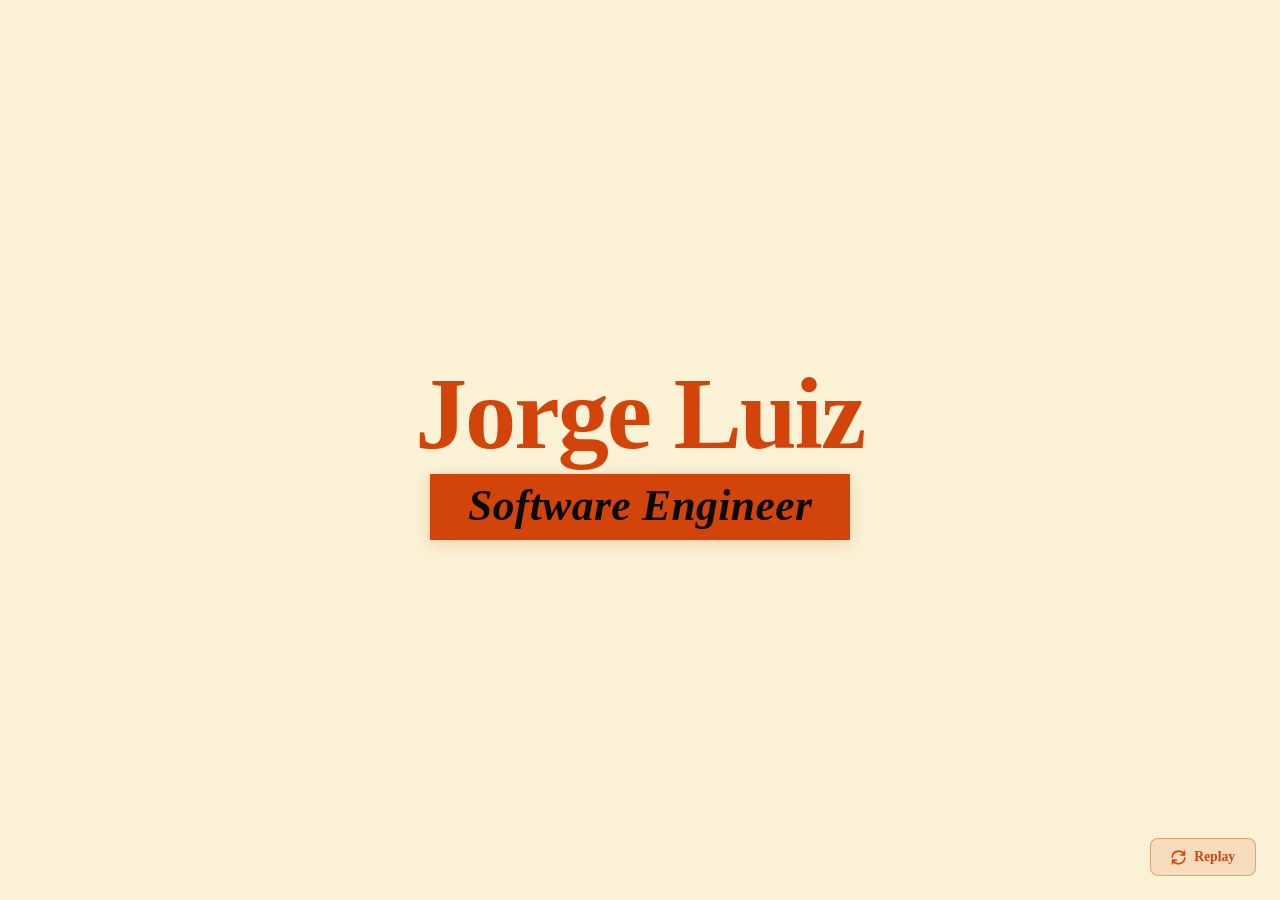
<file: conjunto_animação/index.html>
<!DOCTYPE html>
<html lang="pt-BR">
<head>
  <meta charset="UTF-8" />
  <meta name="viewport" content="width=device-width, initial-scale=1.0" />
  <title>Conjunto de Animações: Split Curtain & 3D Flip</title>
  <link rel="preconnect" href="https://fonts.googleapis.com">
  <link rel="preconnect" href="https://fonts.gstatic.com" crossorigin>
  <link href="https://fonts.googleapis.com/css2?family=Fraunces:ital,opsz,wght@0,9..144,700;0,9..144,900;1,9..144,700;1,9..144,900&family=Playfair+Display:ital,wght@0,700;1,700;1,900&family=Plus+Jakarta+Sans:wght@400;600;700;800&display=swap" rel="stylesheet">
  <link rel="stylesheet" href="style.css" />
</head>
<body>

  <!-- ─── Fundo da página revelado após o flip ─── -->
  <div class="portfolio-bg" id="portfolioBg">
    <div class="portfolio-content">
      <h1 class="portfolio-name">Jorge Luiz</h1>
      <div class="portfolio-role">
        <span>Software Engineer</span>
      </div>
    </div>
  </div>

  <!-- ─── Container das colunas com cortina e flip 3D ─── -->
  <div id="app"></div>

  <!-- ─── Botão Replay ─── -->
  <button id="replayBtn" class="btn-replay" aria-label="Reiniciar Animação">
    <svg width="15" height="15" viewBox="0 0 24 24" fill="none" stroke="currentColor" stroke-width="2.5" stroke-linecap="round" stroke-linejoin="round">
      <path d="M21.5 2v6h-6M2.5 22v-6h6M2 11.5a10 10 0 0 1 18.8-4.3M22 12.5a10 10 0 0 1-18.8 4.2"/>
    </svg>
    Replay
  </button>

  <script src="script.js"></script>
</body>
</html>
</file>
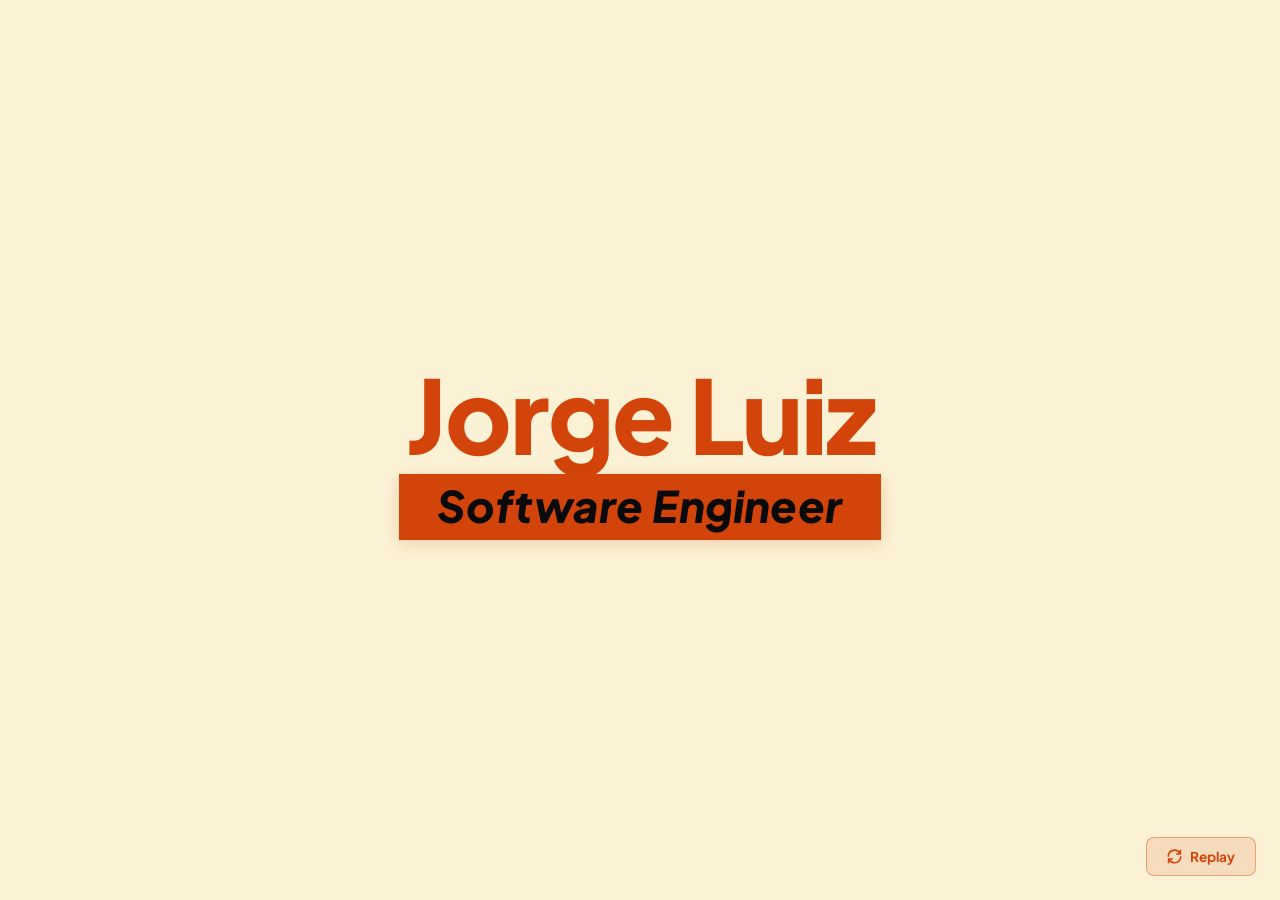
<file: flip_panel/index.html>
<!DOCTYPE html>
<html lang="pt-BR">
<head>
  <meta charset="UTF-8" />
  <meta name="viewport" content="width=device-width, initial-scale=1.0" />
  <title>Flip Panel: 3D Persianas Animation</title>
  <link rel="preconnect" href="https://fonts.googleapis.com">
  <link rel="preconnect" href="https://fonts.gstatic.com" crossorigin>
  <link href="https://fonts.googleapis.com/css2?family=Plus+Jakarta+Sans:wght@400;600;700;800&display=swap" rel="stylesheet">
  <link rel="stylesheet" href="style.css" />
</head>
<body>

  <!-- Fundo estático de destino (revelado ao final do flip) -->
  <div class="portfolio-bg" id="portfolioBg">
    <div class="portfolio-content">
      <h1 class="portfolio-name">Jorge Luiz</h1>
      <div class="portfolio-role">
        <span>Software Engineer</span>
      </div>
    </div>
  </div>

  <!-- Container onde as colunas 3D são injetadas -->
  <div id="container" class="container"></div>

  <!-- Botão para testar/reiniciar a animação -->
  <button id="replayBtn" class="btn-replay" aria-label="Reiniciar Animação">
    <svg width="15" height="15" viewBox="0 0 24 24" fill="none" stroke="currentColor" stroke-width="2.5" stroke-linecap="round" stroke-linejoin="round">
      <path d="M21.5 2v6h-6M2.5 22v-6h6M2 11.5a10 10 0 0 1 18.8-4.3M22 12.5a10 10 0 0 1-18.8 4.2"/>
    </svg>
    Replay
  </button>

  <script src="script.js"></script>
</body>
</html>
</file>
<file: conjunto_animação/style.css>
* {
  margin: 0;
  padding: 0;
  box-sizing: border-box;
}

:root {
  --color-cream-light: #fbf2d5;
  --color-cream-dark: #edd4aa;
  --color-peach: #fba966;
  --color-orange: #d2440a;
  --color-orange-dark: #c83b0a;
  --color-dark: #0a0a0a;
}

body {
  height: 100vh;
  width: 100vw;
  overflow: hidden;
  background-color: var(--color-cream-light);
}

/* ─────────────────────────────────────────────────────────────────
   CAMADA 1: Fundo — Página de destino (Portfólio)
   - O conteúdo começa invisível (opacity: 0) para não vazar no 3D
   - Torna-se visível ao fim da animação do flip
───────────────────────────────────────────────────────────────── */

.portfolio-bg {
  position: fixed;
  inset: 0;
  width: 100vw;
  height: 100vh;
  background-color: var(--color-cream-light);
  display: flex;
  justify-content: center;
  align-items: center;
  z-index: 1;
}

.portfolio-content {
  width: 100vw;
  height: 100vh;
  display: flex;
  flex-direction: column;
  justify-content: center;
  align-items: center;
  text-align: center;
  user-select: none;
}

.portfolio-bg .portfolio-content {
  opacity: 0;
  transition: opacity 0.3s ease;
}

.portfolio-bg .portfolio-content.visible {
  opacity: 1;
}

.portfolio-name {
  font-size: clamp(3.2rem, 8vw, 7.5rem);
  font-weight: 900;
  font-style: normal;
  color: var(--color-orange);
  letter-spacing: -0.02em;
  line-height: 1.05;
  margin-bottom: 6px;
}

.portfolio-role {
  background-color: var(--color-orange);
  padding: 10px 38px 12px;
  display: inline-block;
  box-shadow: 0 4px 16px rgba(210, 68, 10, 0.2);
}

.portfolio-role span {
  font-size: clamp(1.5rem, 3.4vw, 2.8rem);
  font-weight: 900;
  font-style: italic;
  color: var(--color-dark);
  letter-spacing: 0.01em;
  line-height: 1;
}

/* ─────────────────────────────────────────────────────────────────
   CAMADA 2: O Overlay 3D em Colunas Verticais
───────────────────────────────────────────────────────────────── */
#app {
  position: fixed;
  inset: 0;
  width: 100vw;
  height: 100vh;
  display: flex;
  flex-direction: row;
  z-index: 10;
  pointer-events: none;
}

/* Wrapper de cada coluna com perspectiva individual (estilo persianas uniforme) */
.col-wrapper {
  flex: 1;
  height: 100%;
  position: relative;
  perspective: 1200px;
  margin-right: -1px; /* Evita frestas de subpixel */
}

/* ─────────────────────────────────────────────────────────────────
   O CARD 3D
   - Rotação 3D no eixo Y (rotateY)
───────────────────────────────────────────────────────────────── */
.card {
  width: 100%;
  height: 100%;
  position: relative;
  transform-style: preserve-3d;
  will-change: transform;
}

/* ─── Faces do Card ──────────────────────────────────────────────
   - backface-visibility: hidden garante que a face oposta fique invisível
   - overflow: hidden corta a fatia do conteúdo da Face B perfeitamente
─────────────────────────────────────────────────────────────────*/
.card-face {
  position: absolute;
  inset: 0;
  width: 100%;
  height: 100%;
  backface-visibility: hidden;
  -webkit-backface-visibility: hidden;
  overflow: hidden;
}

/* Face A: Visível inicialmente logo que a cortina abre (creme mais escuro) */
.face-a {
  background-color: var(--color-cream-dark);
}

/* Face B: Fica a 180deg; ao girar, revela a sua fatia horizontal exata do fundo */
.face-b {
  background-color: var(--color-cream-light);
}

/* O container que alinha a fatia do portfólio dentro de cada Face B */
.portfolio-slice {
  position: absolute;
  top: 0;
  height: 100vh;
  width: 100vw;
  pointer-events: none;
}

/* ─────────────────────────────────────────────────────────────────
   A CORTINA (Split Curtain: Superior sobe / Inferior desce)
   - Metade superior: Pêssego (#fba966)
   - Metade inferior: Laranja (#c83b0a)
─────────────────────────────────────────────────────────────────*/
.curtain {
  position: absolute;
  inset: 0;
  width: 100%;
  height: 100%;
  display: flex;
  flex-direction: column;
  pointer-events: none;
  z-index: 10;
}

.curtain-top {
  width: 100%;
  height: 50%;
  background-color: var(--color-peach);
  will-change: transform;
}

.curtain-bottom {
  width: 100%;
  height: 50%;
  background-color: var(--color-orange-dark);
  will-change: transform;
}

/* ─────────────────────────────────────────────────────────────────
   BOTÃO REPLAY
─────────────────────────────────────────────────────────────────*/
.btn-replay {
  position: fixed;
  bottom: 24px;
  right: 24px;
  z-index: 999;
  display: inline-flex;
  align-items: center;
  gap: 8px;
  padding: 10px 20px;
  background: rgba(210, 68, 10, 0.12);
  color: var(--color-orange);
  border: 1px solid rgba(210, 68, 10, 0.4);
  border-radius: 8px;
  font-size: 0.85rem;
  font-weight: 700;
  font-family: inherit;
  cursor: pointer;
  backdrop-filter: blur(6px);
  transition: all 0.2s ease;
  pointer-events: auto;
}

.btn-replay:hover {
  background: rgba(210, 68, 10, 0.22);
  border-color: var(--color-orange);
  transform: translateY(-1px);
}
</file>
<file: flip_panel/style.css>
* {
  margin: 0;
  padding: 0;
  box-sizing: border-box;
}

:root {
  --color-cream-light: #fbf2d5;
  --color-cream-dark: #edd4aa;
  --color-peach: #fba966;
  --color-orange: #d2440a;
  --color-orange-dark: #c83b0a;
  --color-dark: #0a0a0a;
}

body {
  height: 100vh;
  width: 100vw;
  overflow: hidden;
  background-color: var(--color-cream-light);
  font-family: 'Plus Jakarta Sans', -apple-system, sans-serif;
}

/* ─────────────────────────────────────────────────────────────────
   1. FUNDO ESTÁTICO (Conteúdo Real de Destino)
   - Permanece oculto (opacity: 0) durante a animação do flip
   - Torna-se visível (opacity: 1) assim que a última coluna termina de girar
───────────────────────────────────────────────────────────────── */
.portfolio-bg {
  position: fixed;
  inset: 0;
  width: 100vw;
  height: 100vh;
  background-color: var(--color-cream-light);
  display: flex;
  justify-content: center;
  align-items: center;
  z-index: 1;
}

.portfolio-content {
  width: 100vw;
  height: 100vh;
  display: flex;
  flex-direction: column;
  justify-content: center;
  align-items: center;
  text-align: center;
  user-select: none;
}

.portfolio-bg .portfolio-content {
  opacity: 0;
  transition: opacity 0.3s ease;
}

.portfolio-bg .portfolio-content.visible {
  opacity: 1;
}

.portfolio-name {
  font-size: clamp(3.2rem, 8vw, 7.5rem);
  font-weight: 900;
  color: var(--color-orange);
  letter-spacing: -0.02em;
  line-height: 1.05;
  margin-bottom: 6px;
}

.portfolio-role {
  background-color: var(--color-orange);
  padding: 10px 38px 12px;
  display: inline-block;
  box-shadow: 0 4px 16px rgba(210, 68, 10, 0.2);
}

.portfolio-role span {
  font-size: clamp(1.5rem, 3.4vw, 2.8rem);
  font-weight: 900;
  font-style: italic;
  color: var(--color-dark);
  letter-spacing: 0.01em;
  line-height: 1;
}

/* ─────────────────────────────────────────────────────────────────
   2. CONTAINER DO FLIP
   - Organiza as colunas lado a lado
   - NÃO deve ter perspective global para não criar distorção central
───────────────────────────────────────────────────────────────── */
.container {
  position: fixed;
  inset: 0;
  width: 100vw;
  height: 100vh;
  display: flex;
  flex-direction: row;
  z-index: 10;
  pointer-events: none;
}

/* ─────────────────────────────────────────────────────────────────
   3. COLUNA INDIVIDUAL (COL-WRAPPER)
   - Cada coluna possui sua PRÓPRIA perspectiva (1200px)
   - Isso garante rotação paralela e uniforme estilo persiana
───────────────────────────────────────────────────────────────── */
.col-wrapper {
  flex: 1;
  height: 100%;
  position: relative;
  perspective: 1200px;
  margin-right: -1px; /* Evita frestas de subpixel entre colunas */
}

/* ─────────────────────────────────────────────────────────────────
   4. CARD 3D
   - transform-style: preserve-3d permite que Face A e Face B girem juntas no espaço tridimensional
───────────────────────────────────────────────────────────────── */
.card {
  width: 100%;
  height: 100%;
  position: relative;
  transform-style: preserve-3d;
  will-change: transform;
}

/* ─────────────────────────────────────────────────────────────────
   5. FACES DO CARD (Face A e Face B)
   - backface-visibility: hidden esconde o verso de cada face
   - overflow: hidden recorta a fatia do conteúdo dentro da Face B
───────────────────────────────────────────────────────────────── */
.card-face {
  position: absolute;
  inset: 0;
  width: 100%;
  height: 100%;
  backface-visibility: hidden;
  -webkit-backface-visibility: hidden;
  overflow: hidden;
}

/* Face A: Frente inicial visível antes do giro (creme escuro) */
.face-a {
  background-color: var(--color-cream-dark);
}

/* Face B: Verso pré-rotacionado a 180deg (creme claro + fatia do texto) */
.face-b {
  background-color: var(--color-cream-light);
}

/* Container de 100vw que alinha a fatia exata do conteúdo para cada coluna */
.portfolio-slice {
  position: absolute;
  top: 0;
  height: 100vh;
  width: 100vw;
  pointer-events: none;
}

/* ─────────────────────────────────────────────────────────────────
   6. BOTÃO REPLAY
───────────────────────────────────────────────────────────────── */
.btn-replay {
  position: fixed;
  bottom: 24px;
  right: 24px;
  z-index: 999;
  display: inline-flex;
  align-items: center;
  gap: 8px;
  padding: 10px 20px;
  background: rgba(210, 68, 10, 0.12);
  color: var(--color-orange);
  border: 1px solid rgba(210, 68, 10, 0.4);
  border-radius: 8px;
  font-size: 0.85rem;
  font-weight: 700;
  font-family: inherit;
  cursor: pointer;
  backdrop-filter: blur(6px);
  transition: all 0.2s ease;
  pointer-events: auto;
}

.btn-replay:hover {
  background: rgba(210, 68, 10, 0.22);
  border-color: var(--color-orange);
  transform: translateY(-1px);
}
</file>
